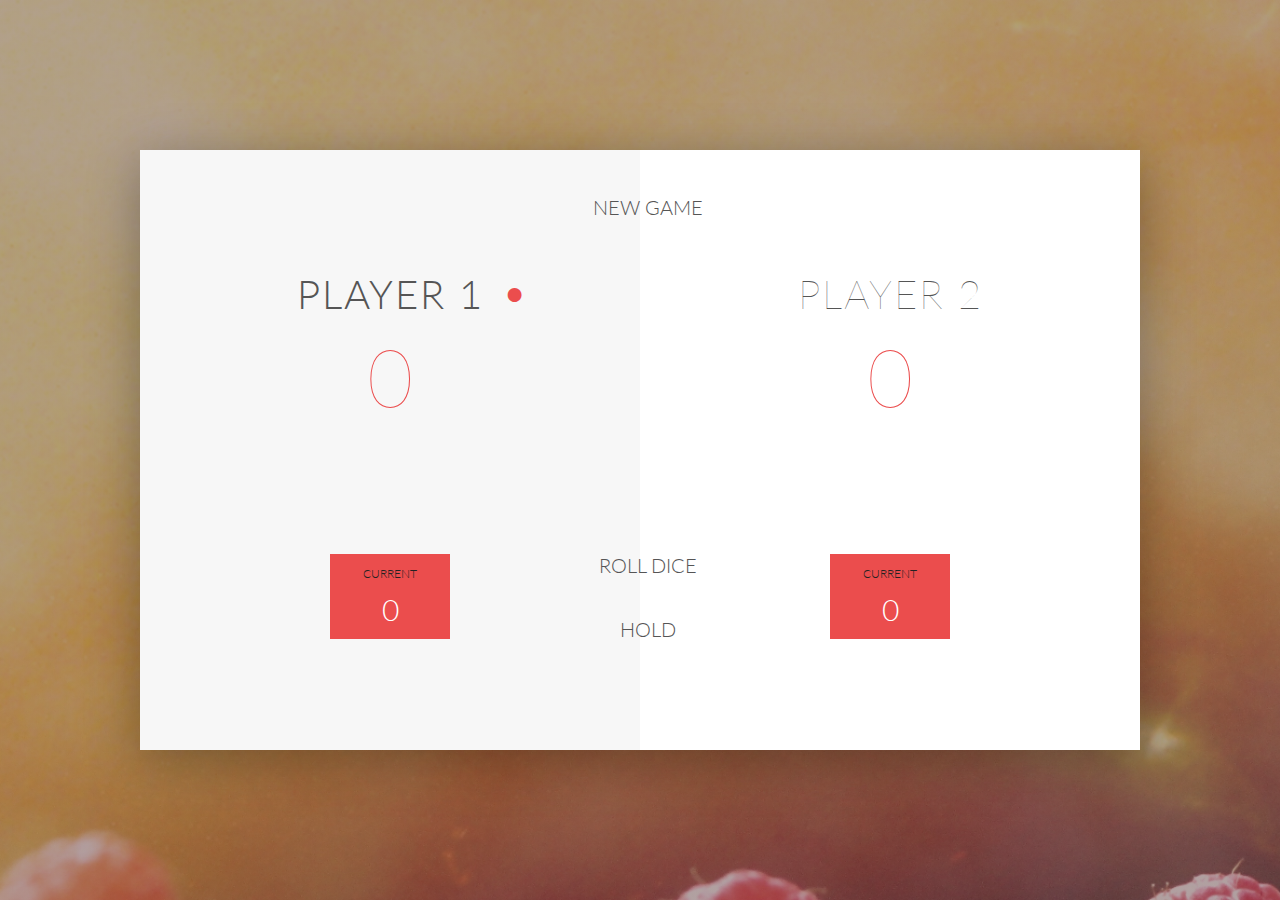
<file: index.html>
<!DOCTYPE html>
<html lang="en">
    <head>
        <meta charset="UTF-8">
        <link href="https://fonts.googleapis.com/css?family=Lato:100,300,600" rel="stylesheet" type="text/css">
        <link href="https://code.ionicframework.com/ionicons/2.0.1/css/ionicons.min.css" rel="stylesheet" type="text/css">
        <link type="text/css" rel="stylesheet" href="style.css">
        
        <title>Pig Game</title>
    </head>

    <body>
        <div class="wrapper clearfix">          
            <div class="player-0-panel active">
                <div class="player-name" id="name-0">Player 1</div>
                <div class="player-score" id="score-0">43</div>
                <div class="player-current-box">
                    <div class="player-current-label">Current</div>
                    <div class="player-current-score" id="current-0">11</div>
                </div>
            </div>
            
            <div class="player-1-panel">
                <div class="player-name" id="name-1">Player 2</div>
                <div class="player-score" id="score-1">72</div>
                <div class="player-current-box">
                    <div class="player-current-label">Current</div>
                    <div class="player-current-score" id="current-1">0</div>
                </div>
            </div>
            
            <button class="btn-new"><i class="ion-ios-plus-outline"></i>New game</button>
            <button class="btn-roll"><i class="ion-ios-loop"></i>Roll dice</button>
            <button class="btn-hold"><i class="ion-ios-download-outline"></i>Hold</button>
            
            <!--<input type="text" placeholder="Final score" class="final-score">-->
            
            <img src="dice-5.png" alt="Dice" class="dice" id="dice">
            <!---<img src="dice-5.png" alt="Dice" class="dice" id="dice-2">--->
        </div>
        
        <script src="app.js"></script>
        <!-----<script src="challenges.js"></script>---->
    </body>
</html>
</file>
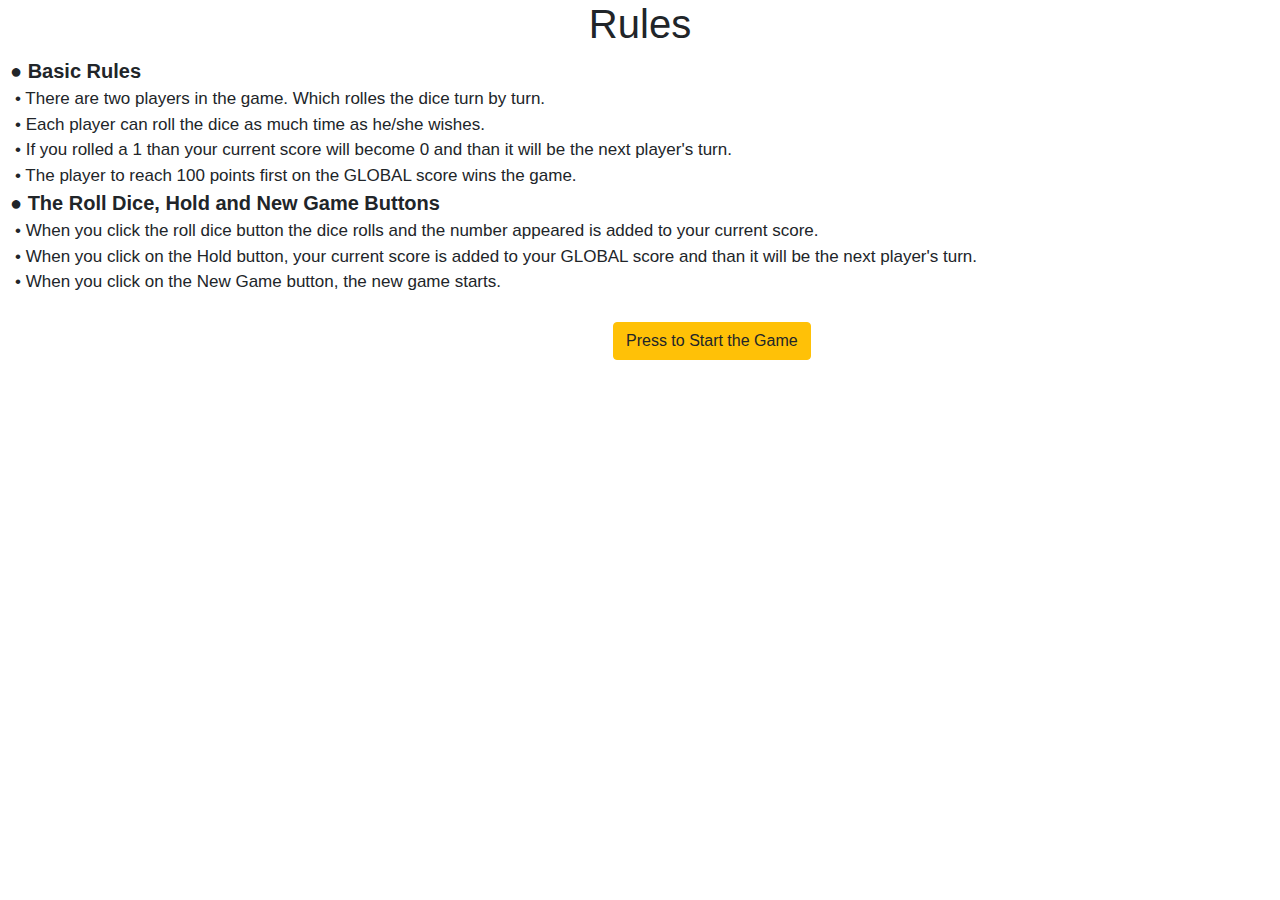
<file: rules.html>
<!DOCTYPE html>
<html>

    <head>
        
        <link rel="stylesheet" type="text/css" href="rules.css">
        <link rel="stylesheet" href="https://stackpath.bootstrapcdn.com/bootstrap/4.4.1/css/bootstrap.min.css" integrity="sha384-Vkoo8x4CGsO3+Hhxv8T/Q5PaXtkKtu6ug5TOeNV6gBiFeWPGFN9MuhOf23Q9Ifjh" crossorigin="anonymous">
        <script src="https://code.jquery.com/jquery-3.4.1.slim.min.js" integrity="sha384-J6qa4849blE2+poT4WnyKhv5vZF5SrPo0iEjwBvKU7imGFAV0wwj1yYfoRSJoZ+n" crossorigin="anonymous"></script>
        <script src="https://cdn.jsdelivr.net/npm/popper.js@1.16.0/dist/umd/popper.min.js" integrity="sha384-Q6E9RHvbIyZFJoft+2mJbHaEWldlvI9IOYy5n3zV9zzTtmI3UksdQRVvoxMfooAo" crossorigin="anonymous"></script>
        <script src="https://stackpath.bootstrapcdn.com/bootstrap/4.4.1/js/bootstrap.min.js" integrity="sha384-wfSDF2E50Y2D1uUdj0O3uMBJnjuUD4Ih7YwaYd1iqfktj0Uod8GCExl3Og8ifwB6" crossorigin="anonymous"></script>
    
    </head>
    
    <body>
    
        <h1>Rules</h1> 
        <div class="p2">&#9679; <strong>Basic Rules</strong><br></div>
        
        <div class="p">&#8226; There are two players in the game. Which rolles the dice turn by turn.<br></div>
        <div class="p">&#8226; Each player can roll the dice as much time as he/she wishes.<br></div>
        <div class="p">&#8226; If you rolled a 1 than your current score will become 0 and than it will be the next player's turn.<br></div>
        <div class="p">&#8226; The player to reach 100 points first on the GLOBAL score wins the game.<br></div>    
        
        <div class="p2">&#9679; <strong>The Roll Dice, Hold and New Game Buttons</strong><br></div>
        
        <div class="p">&#8226; When you click the roll dice button the dice rolls and the number appeared is added to your current score.<br></div>
        <div class="p">&#8226; When you click on the Hold button, your current score is added to your GLOBAL score and than it will be the next player's turn.<br></div>
        <div class="p">&#8226; When you click on the New Game button, the new game starts.<br></div>        
        
        <div class="btn">
            <a href="index.html" class="btn btn-warning">Press to Start the Game</a>
        </div>
    </body>
    
    
</html>
</file>
<file: style.css>
/**********************************************
*** GENERAL
**********************************************/

.final-score {
    position: absolute;
    left: 50%;
    transform: translateX(-50%);
    top: 520px;
    color: #555;
    font-size: 18px;
    font-family: 'Lato';
    text-align: center;
    padding: 10px;
    width: 160px;
    text-transform: uppercase;
}

.final-score:focus { outline: none; }

#dice-1 { top: 120px; }
#dice-2 { top: 250px; }

* {
    margin: 0;
    padding: 0;
    box-sizing: border-box;
}

.clearfix::after {
    content: "";
    display: table;
    clear: both;
}

body {
    background-image: linear-gradient(rgba(62, 20, 20, 0.4), rgba(62, 20, 20, 0.4)), url(back.jpg);
    background-size: cover;
    background-position: center;
    font-family: Lato;
    font-weight: 300;
    position: relative;
    height: 100vh;
    color: #555;
}

.wrapper {
    width: 1000px;
    position: absolute;
    top: 50%;
    left: 50%;
    transform: translate(-50%, -50%);
    background-color: #fff;
    box-shadow: 0px 10px 50px rgba(0, 0, 0, 0.3);
    overflow: hidden;
}

.player-0-panel,
.player-1-panel {
    width: 50%;
    float: left;
    height: 600px;
    padding: 100px;
}



/**********************************************
*** PLAYERS
**********************************************/

.player-name {
    font-size: 40px;
    text-align: center;
    text-transform: uppercase;
    letter-spacing: 2px;
    font-weight: 100;
    margin-top: 20px;
    margin-bottom: 10px;
    position: relative;
}

.player-score {
    text-align: center;
    font-size: 80px;
    font-weight: 100;
    color: #EB4D4D;
    margin-bottom: 130px;
}

.active { background-color: #f7f7f7; }
.active .player-name { font-weight: 300; }

.active .player-name::after {
    content: "\2022";
    font-size: 47px;
    position: absolute;
    color: #EB4D4D;
    top: -7px;
    right: 10px;
    
}

.player-current-box {
    background-color: #EB4D4D;
    color: #fff;
    width: 40%;
    margin: 0 auto;
    padding: 12px;
    text-align: center;
}

.player-current-label {
    text-transform: uppercase;
    margin-bottom: 10px;
    font-size: 12px;
    color: #222;
}

.player-current-score {
    font-size: 30px;
}

button {
    position: absolute;
    width: 200px;
    left: 50%;
    transform: translateX(-50%);
    color: #555;
    background: none;
    border: none;
    font-family: Lato;
    font-size: 20px;
    text-transform: uppercase;
    cursor: pointer;
    font-weight: 300;
    transition: background-color 0.3s, color 0.3s;
}

button:hover { font-weight: 600; }
button:hover i { margin-right: 20px; }

button:focus {
    outline: none;
}

i {
    color: #EB4D4D;
    display: inline-block;
    margin-right: 15px;
    font-size: 32px;
    line-height: 1;
    vertical-align: text-top;
    margin-top: -4px;
    transition: margin 0.3s;
}

.btn-new { top: 45px;}
.btn-roll { top: 403px;}
.btn-hold { top: 467px;}

.dice {
    position: absolute;
    left: 50%;
    top: 178px;
    transform: translateX(-50%);
    height: 100px;
    box-shadow: 0px 10px 60px rgba(0, 0, 0, 0.10);
}

.winner { background-color: #f7f7f7; }
.winner .player-name { font-weight: 300; color: #EB4D4D; }
</file>
<file: rules.css>
* {
    margin: 0;
    padding: 0;
}

.btn {
    margin-left: 300px;
    margin-top: 10px;
}

.p {
    font-size: 17px; 
    padding-left: 15px;
}

.p2 {
    font-size: 20px;
    padding-left: 10px;
}

h1 {
    text-align: center;
}
</file>
